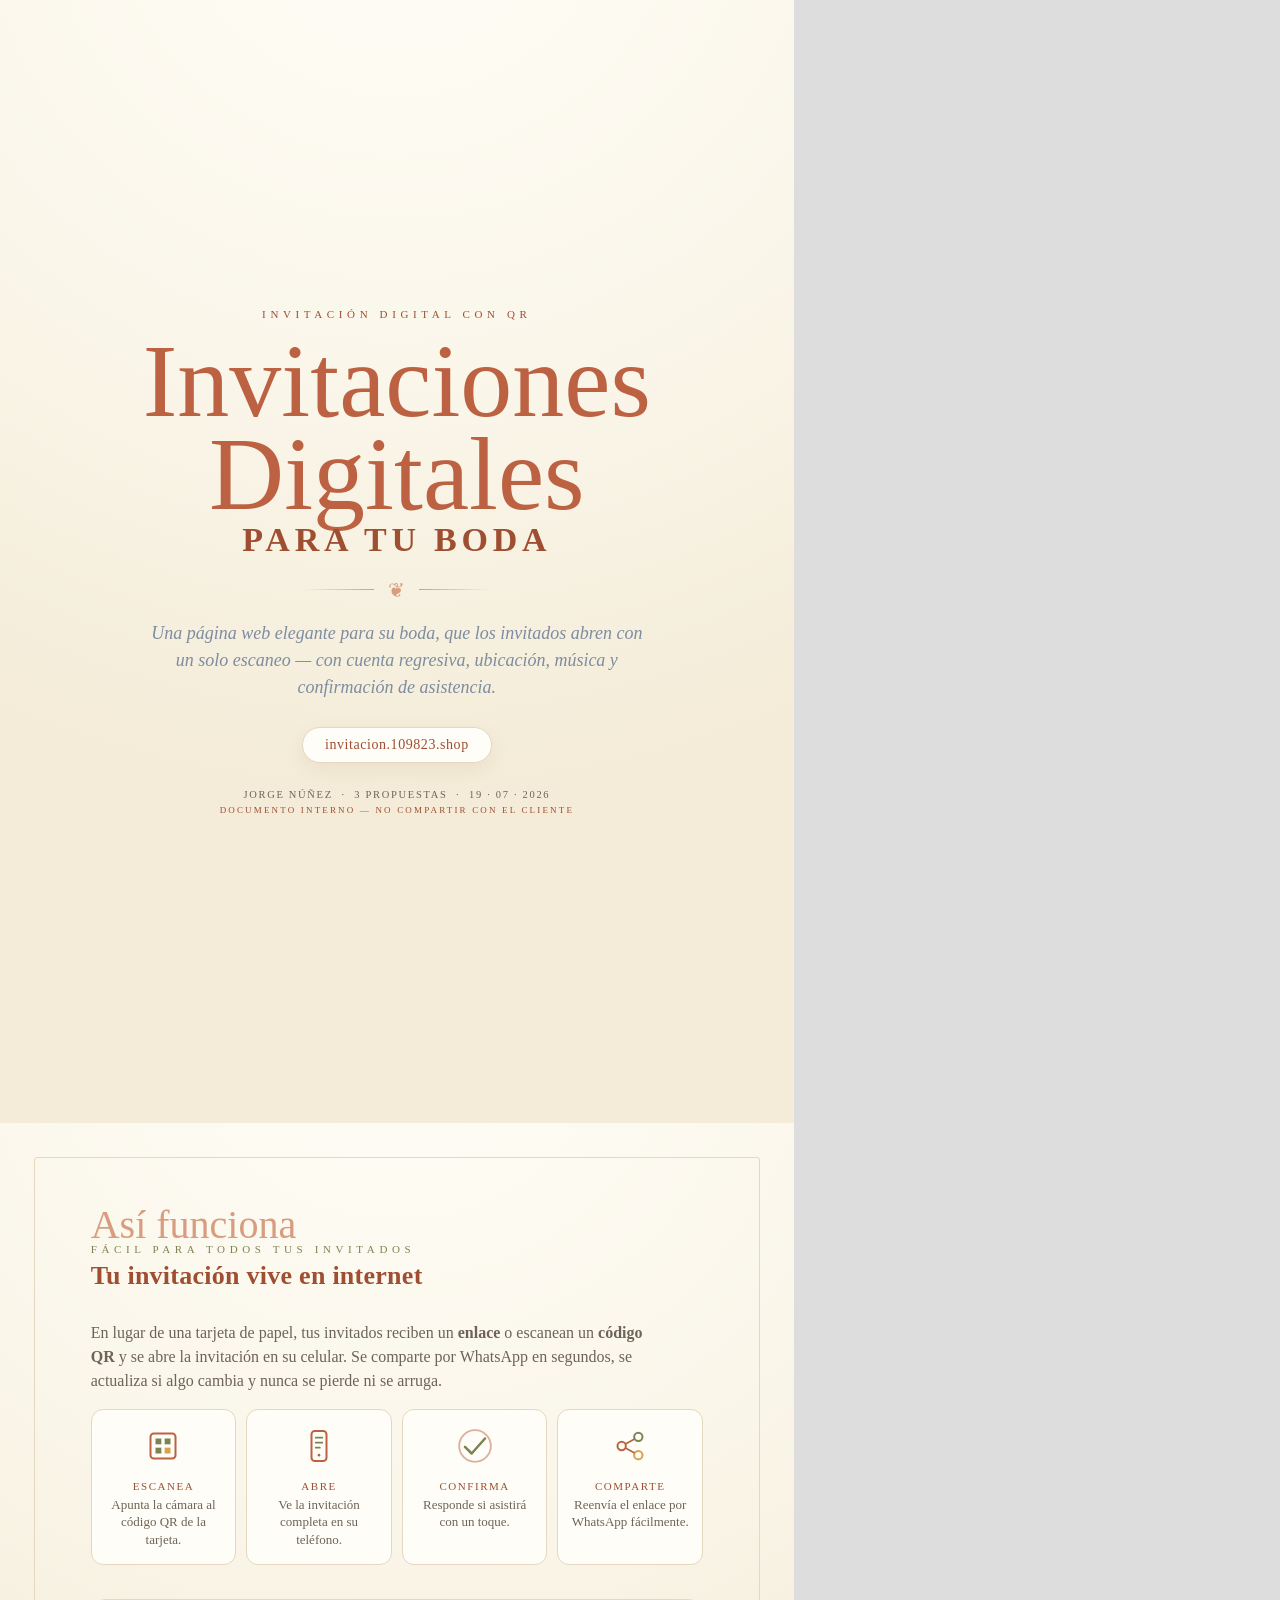
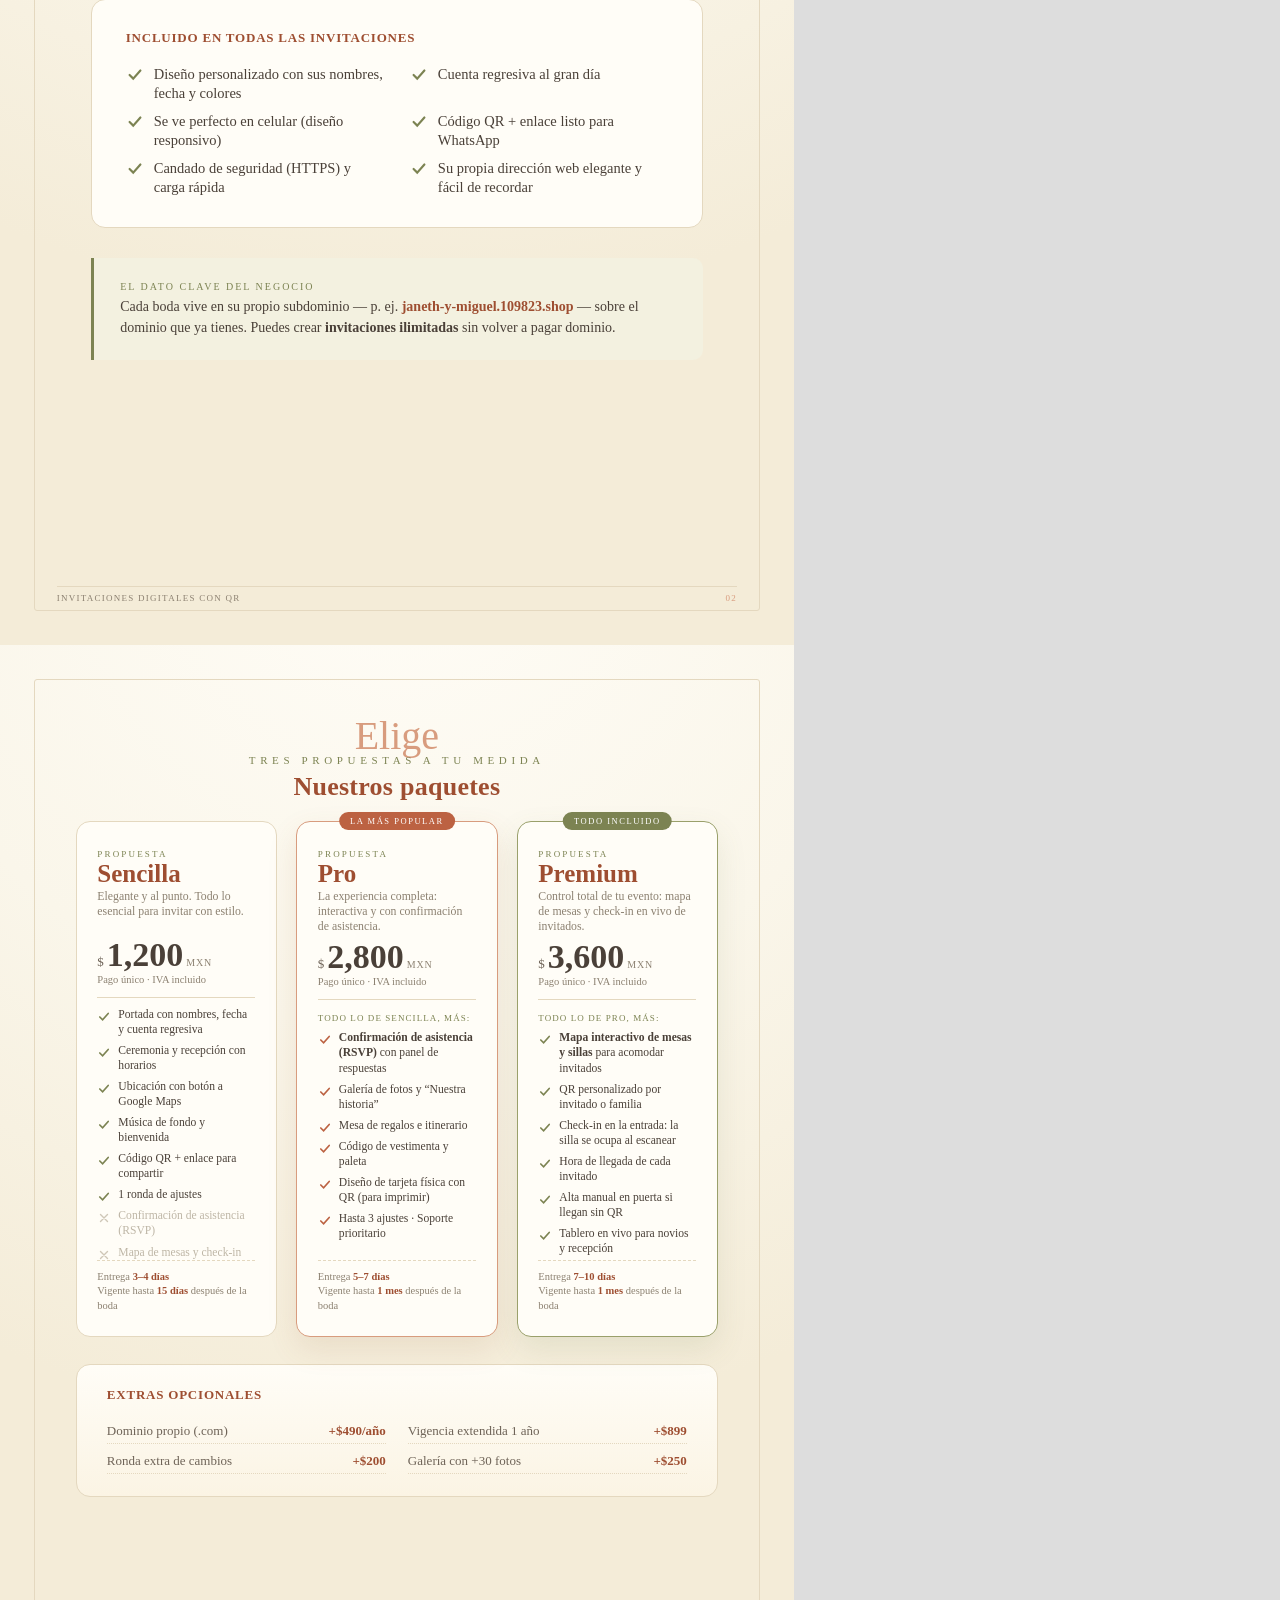
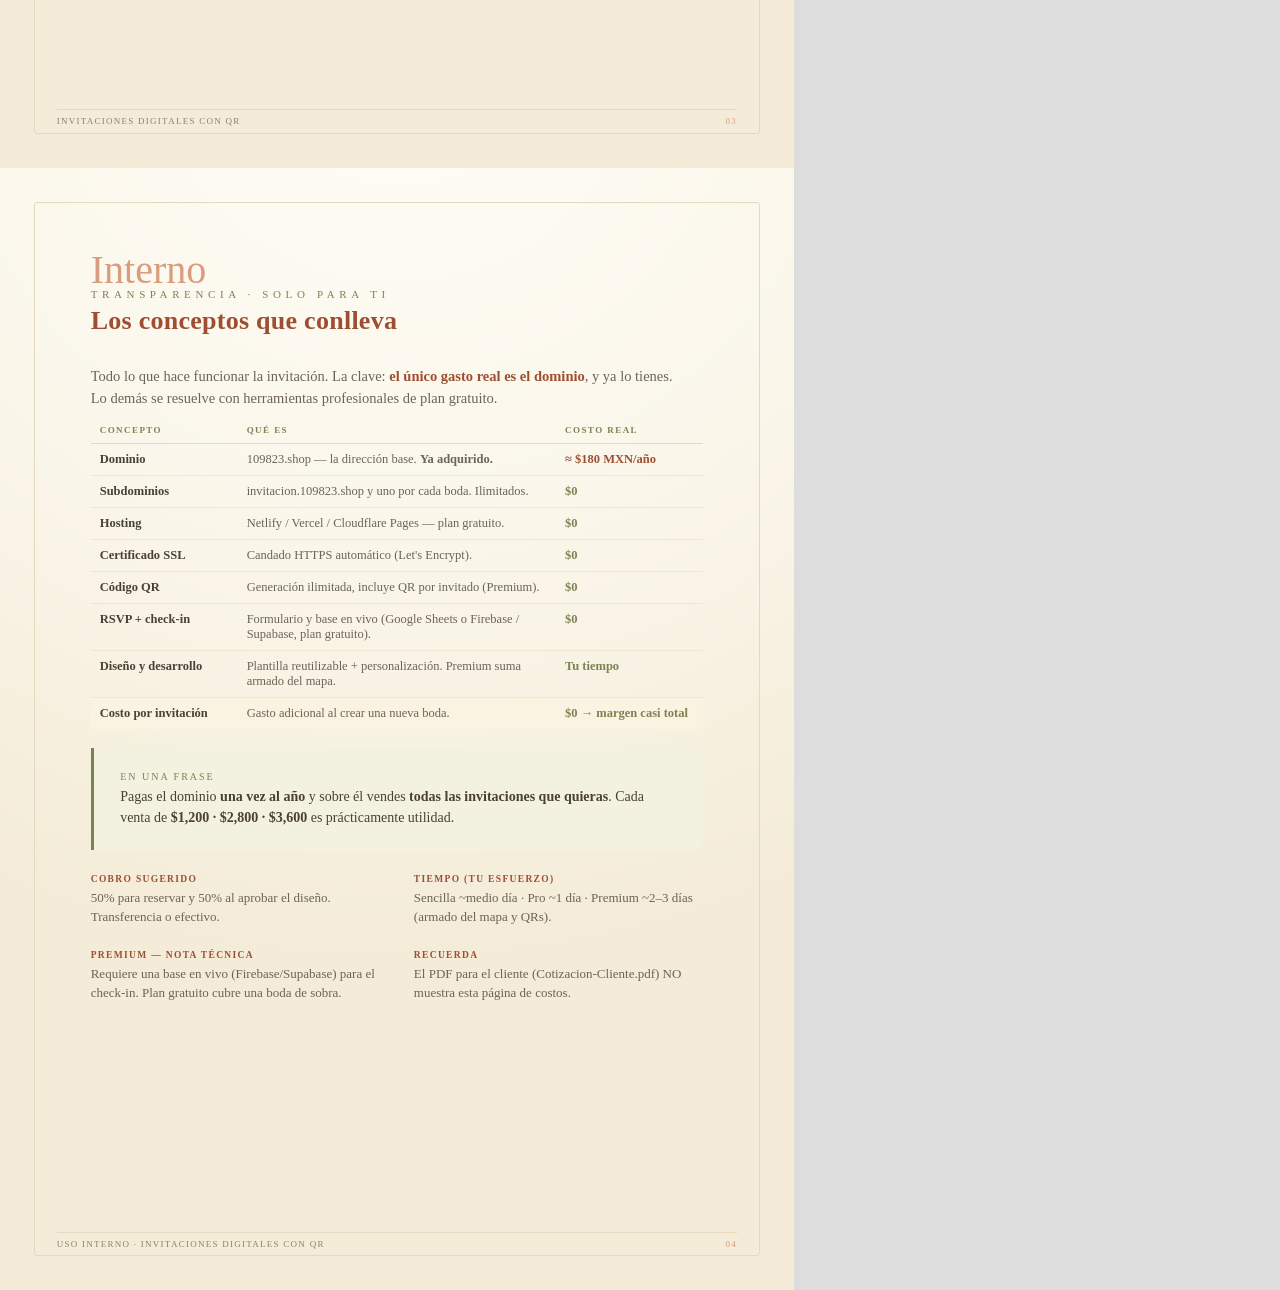
<file: fuente/cotizacion.html>
<!DOCTYPE html>
<html lang="es">
<head>
<meta charset="utf-8">
<style id="faces">/*FACES*/</style>
<style id="assets">/*ASSETS*/</style>
<style>
:root{
  --cream:#FAF6EA; --cream2:#F4ECD8; --paper:#FFFDF7;
  --terra:#BC6242; --terra-d:#9E4E31; --terra-soft:#D89C7E;
  --olive:#7C8352; --olive-l:#9AA06B; --sage:#B7BE97;
  --slate:#7E8CA0; --slate-l:#A9B3C2;
  --ink:#4A4038; --ink-soft:#6E6357; --muted:#8C8171;
  --gold:#D6A34B; --line:#E4D8BF;
}
*{box-sizing:border-box; margin:0; padding:0;}
@page{size:A4; margin:0;}
html,body{background:#ddd;}
body{font-family:'Corm',serif; color:var(--ink); -webkit-print-color-adjust:exact; print-color-adjust:exact;}
.page{position:relative; width:210mm; height:297mm; overflow:hidden;
  background:radial-gradient(120% 80% at 50% -10%, #FFFDF7 0%, var(--cream) 55%, var(--cream2) 100%);
  page-break-after:always;}
.page:last-child{page-break-after:auto;}
.frame{position:absolute; inset:9mm; border:1px solid var(--line); border-radius:3px;}
.pad{position:absolute; inset:9mm; padding:15mm 15mm;}
.pad.wide{padding:13mm 11mm;}

.script{font-family:'Vibes',cursive; color:var(--terra); line-height:.9;}
.eyebrow{font-family:'Eczar',serif; text-transform:uppercase; letter-spacing:.42em; font-size:11px; color:var(--olive); font-weight:400;}
.eyebrow.t{color:var(--terra-d);}
h1.disp{font-family:'Corm',serif; font-weight:600; color:var(--terra-d); line-height:1.02;}
h2{font-family:'Corm',serif; font-weight:600; color:var(--terra-d); font-size:26px; letter-spacing:.01em;}
h3{font-family:'Eczar',serif; font-weight:600; color:var(--ink); font-size:13px; letter-spacing:.06em; text-transform:uppercase;}
p{font-size:16px; line-height:1.5; color:var(--ink-soft);}
.small{font-size:12.5px; color:var(--muted); line-height:1.5;}
.divider{display:flex; align-items:center; justify-content:center; gap:14px; color:var(--terra-soft);}
.divider::before,.divider::after{content:""; height:1px; width:70px; background:linear-gradient(90deg,transparent,var(--terra-soft));}
.divider::after{background:linear-gradient(270deg,transparent,var(--terra-soft));}

.cover-inner{position:absolute; inset:0; display:flex; flex-direction:column; align-items:center; justify-content:center; text-align:center; padding:0 30mm;}
.url-chip{display:inline-block; font-family:'Eczar',serif; font-size:14px; letter-spacing:.04em; color:var(--terra-d);
  background:var(--paper); border:1px solid var(--line); border-radius:40px; padding:9px 22px; box-shadow:0 6px 18px rgba(160,110,70,.10);}
.cover-foot{position:absolute; left:0; right:0; bottom:20mm; display:flex; justify-content:space-between; padding:0 26mm; align-items:flex-end;}
.cover-foot .lbl{font-family:'Eczar',serif; font-size:9.5px; letter-spacing:.28em; text-transform:uppercase; color:var(--olive);}
.cover-foot .val{font-family:'Corm',serif; font-size:16px; color:var(--ink); font-weight:500;}

.hd{display:flex; flex-direction:column; gap:6px; margin-bottom:8mm;}
.hd .num{font-family:'Vibes',cursive; font-size:40px; color:var(--terra-soft); line-height:.6;}

.steps{display:grid; grid-template-columns:repeat(4,1fr); gap:10px; margin-top:4mm;}
.step{background:var(--paper); border:1px solid var(--line); border-radius:12px; padding:16px 12px; text-align:center;}
.step .ic{width:40px;height:40px;margin:0 auto 10px;}
.step .st{font-family:'Eczar',serif; font-size:11px; letter-spacing:.14em; text-transform:uppercase; color:var(--terra-d); margin-bottom:4px;}
.step .sd{font-size:13px; color:var(--ink-soft); line-height:1.35;}

.always{margin-top:9mm; background:var(--paper); border:1px solid var(--line); border-radius:14px; padding:8mm 9mm;}
.chips{display:grid; grid-template-columns:1fr 1fr; gap:9px 26px; margin-top:5mm;}
.chip{display:flex; gap:10px; align-items:flex-start; font-size:14.5px; color:var(--ink); line-height:1.3;}
.tick{flex:0 0 auto; width:18px; height:18px; margin-top:1px;}

/* 3-up cards */
.cards{display:grid; grid-template-columns:repeat(3,1fr); gap:5mm; margin-top:2mm;}
.card{position:relative; background:var(--paper); border:1px solid var(--line); border-radius:14px; padding:7mm 5.5mm 6mm; display:flex; flex-direction:column;}
.card.pro{border-color:var(--terra-soft); box-shadow:0 12px 30px rgba(160,100,60,.12);}
.card.premium{border-color:var(--olive-l); box-shadow:0 12px 30px rgba(110,120,70,.12);}
.badge{position:absolute; top:-10px; left:50%; transform:translateX(-50%); font-family:'Eczar',serif; font-size:8.5px;
  letter-spacing:.18em; text-transform:uppercase; color:#fff; background:var(--terra); padding:4px 11px; border-radius:20px; white-space:nowrap;}
.badge.olive{background:var(--olive);}
.card .kite{font-family:'Eczar',serif; font-size:9px; letter-spacing:.24em; text-transform:uppercase; color:var(--olive);}
.card .name{font-family:'Corm',serif; font-weight:600; font-size:25px; color:var(--terra-d); margin:1px 0;}
.card .tag{font-size:11.8px; color:var(--muted); min-height:44px; line-height:1.3;}
.price{display:flex; align-items:baseline; gap:3px; margin:5px 0 2px;}
.price .cur{font-family:'Eczar',serif; font-size:13px; color:var(--ink-soft);}
.price .amt{font-family:'Corm',serif; font-weight:600; font-size:34px; color:var(--ink); line-height:1;}
.price .mx{font-family:'Eczar',serif; font-size:10px; color:var(--muted); letter-spacing:.08em;}
.price-note{font-size:10.5px; color:var(--muted); margin-bottom:7px;}
.hr{height:1px; background:var(--line); margin:5px 0 9px;}
.feat{list-style:none; display:flex; flex-direction:column; gap:6px;}
.feat li{position:relative; padding-left:21px; font-size:11.6px; color:var(--ink); line-height:1.3;}
.feat li .tick{position:absolute; left:0; top:2px; width:14px;height:14px;}
.feat li.dim{color:#BEB6A6;}
.feat li.head{padding-left:0; font-family:'Eczar',serif; font-size:9px; letter-spacing:.12em; text-transform:uppercase; color:var(--olive); margin-top:4px;}
.deliver{margin-top:auto; padding-top:9px; font-size:10.5px; color:var(--muted); border-top:1px dashed var(--line); line-height:1.4;}
.deliver b{color:var(--terra-d); font-weight:600;}

.extras{margin-top:7mm; background:linear-gradient(180deg,var(--paper),#FBF4E4); border:1px solid var(--line); border-radius:14px; padding:6mm 8mm;}
.extras-grid{display:grid; grid-template-columns:repeat(3,1fr); gap:5px 22px; margin-top:4mm;}
.ex{display:flex; justify-content:space-between; gap:8px; font-size:13px; padding:4px 0; border-bottom:1px dotted var(--line);}
.ex span{color:var(--ink-soft);} .ex b{color:var(--terra-d); font-weight:600; white-space:nowrap;}

.callout{margin-top:7mm; background:#F3F1E0; border-left:3px solid var(--olive); border-radius:0 10px 10px 0; padding:6mm 7mm;}
.callout .k{font-family:'Eczar',serif; font-size:10px; letter-spacing:.2em; text-transform:uppercase; color:var(--olive); margin-bottom:4px;}
.callout p{font-size:14px; color:var(--ink);}

.proc{display:grid; grid-template-columns:repeat(4,1fr); gap:10px; margin-top:5mm;}
.pc{text-align:center; background:var(--paper); border:1px solid var(--line); border-radius:12px; padding:14px 10px;}
.pc .pn{font-family:'Vibes',cursive; font-size:30px; color:var(--terra-soft); line-height:.7;}
.pc .pt{font-family:'Eczar',serif; font-size:10px; letter-spacing:.1em; text-transform:uppercase; color:var(--terra-d); margin:8px 0 3px;}
.pc .pdsc{font-size:12px; color:var(--ink-soft); line-height:1.35;}

.terms{display:grid; grid-template-columns:1fr 1fr; gap:6mm 9mm; margin-top:8mm;}
.term{font-size:13px; color:var(--ink-soft); line-height:1.45;}
.term b{font-family:'Eczar',serif; font-size:9.5px; letter-spacing:.14em; text-transform:uppercase; color:var(--terra-d); display:block; margin-bottom:2px;}

.foot{position:absolute; left:15mm; right:15mm; bottom:11mm; display:flex; justify-content:space-between; align-items:center;
  border-top:1px solid var(--line); padding-top:6px; font-family:'Eczar',serif; font-size:9px; letter-spacing:.14em; text-transform:uppercase; color:var(--muted);}
.pagenum{color:var(--terra-soft);}

/* ---- watercolor art del ejemplo (Janeth & Miguel) ---- */
.coverframe{position:absolute; inset:6mm; background:var(--art-border) no-repeat center; background-size:100% 100%; pointer-events:none;}
.cnr{position:absolute; pointer-events:none; background-repeat:no-repeat; background-size:contain; z-index:0;}
.cnr.tl{top:5mm; left:5mm; width:52mm; height:52mm; background-image:var(--art-tl); background-position:top left;}
.cnr.tr{top:5mm; right:5mm; width:52mm; height:52mm; background-image:var(--art-tr); background-position:top right;}
.cnr.bl{bottom:5mm; left:5mm; width:56mm; height:48mm; background-image:var(--art-bl); background-position:bottom left;}
.cnr.br{bottom:5mm; right:5mm; width:56mm; height:48mm; background-image:var(--art-br); background-position:bottom right;}
.cnr.sm{width:42mm; height:42mm;}
.pad, .cover-inner, .cover-foot{z-index:1;}
.cover-meta{font-family:'Eczar',serif; font-size:10.5px; letter-spacing:.16em; text-transform:uppercase; color:var(--ink-soft);}
.cover-meta2{font-family:'Eczar',serif; font-size:9px; letter-spacing:.24em; text-transform:uppercase; color:var(--olive); margin-top:5px;}
.tbl{width:100%; border-collapse:collapse; margin-top:4mm; font-size:12.5px;}
.tbl th{font-family:'Eczar',serif; font-size:9px; letter-spacing:.16em; text-transform:uppercase; color:var(--olive); text-align:left; padding:0 9px 8px; border-bottom:1.5px solid var(--line);}
.tbl td{padding:8px 9px; border-bottom:1px solid #EFE7D3; vertical-align:top; color:var(--ink-soft);}
.tbl td.c{color:var(--ink); font-family:'Corm',serif; font-weight:600;}
.tbl .free{color:var(--olive); font-weight:600;}
.tbl .cost{color:var(--terra-d); font-weight:600;}
.tbl tr:last-child td{border-bottom:none;}
.tbl tr.total td{border-top:1.5px solid var(--terra-soft); background:#FBF3E2;}
</style>
</head>
<body>

<!-- ============ PAGE 1 : COVER ============ -->
<div class="page">
  <div class="coverframe"></div>

  <div class="cover-inner">
    <div class="eyebrow t">Invitación Digital con QR</div>
    <div style="height:14px"></div>
    <div class="script" style="font-size:104px">Invitaciones Digitales</div>
    <h1 class="disp" style="font-size:34px; letter-spacing:.14em; margin-top:2px">PARA TU BODA</h1>
    <div style="height:20px"></div>
    <div class="divider"><span style="font-size:20px">❦</span></div>
    <div style="height:18px"></div>
    <p style="max-width:135mm; font-size:18px; color:var(--slate); font-style:italic">
      Una página web elegante para su boda, que los invitados abren con un solo escaneo —
      con cuenta regresiva, ubicación, música y confirmación de asistencia.</p>
    <div style="height:26px"></div>
    <div class="url-chip">invitacion.109823.shop</div>
    <div style="height:26px"></div>
    <div class="cover-meta">Jorge Núñez &nbsp;·&nbsp; 3 propuestas &nbsp;·&nbsp; 19 · 07 · 2026</div>
    <div class="cover-meta2" style="color:var(--terra-d)">Documento interno — no compartir con el cliente</div>
  </div>
</div>

<!-- ============ PAGE 2 : CÓMO FUNCIONA ============ -->
<div class="page">
  <div class="frame"></div>
  <div class="cnr tr"></div>
  <div class="cnr bl"></div>
  <div class="pad">
    <div class="hd">
      <span class="num">Así funciona</span>
      <div class="eyebrow">Fácil para todos tus invitados</div>
      <h2>Tu invitación vive en internet</h2>
    </div>
    <p style="max-width:150mm">
      En lugar de una tarjeta de papel, tus invitados reciben un <b>enlace</b> o escanean un
      <b>código QR</b> y se abre la invitación en su celular. Se comparte por WhatsApp en segundos,
      se actualiza si algo cambia y nunca se pierde ni se arruga.</p>

    <div class="steps">
      <div class="step">
        <svg class="ic" viewBox="0 0 48 48" fill="none"><rect x="9" y="9" width="30" height="30" rx="4" stroke="#BC6242" stroke-width="2.4"/><rect x="15" y="15" width="7" height="7" fill="#7C8352"/><rect x="26" y="15" width="7" height="7" fill="#7C8352"/><rect x="15" y="26" width="7" height="7" fill="#7C8352"/><rect x="26" y="26" width="7" height="7" fill="#D6A34B"/></svg>
        <div class="st">Escanea</div><div class="sd">Apunta la cámara al código QR de la tarjeta.</div>
      </div>
      <div class="step">
        <svg class="ic" viewBox="0 0 48 48" fill="none"><rect x="15" y="6" width="18" height="36" rx="4" stroke="#BC6242" stroke-width="2.4"/><path d="M20 14h8M20 20h8M20 26h5" stroke="#7C8352" stroke-width="2" stroke-linecap="round"/><circle cx="24" cy="35" r="1.6" fill="#BC6242"/></svg>
        <div class="st">Abre</div><div class="sd">Ve la invitación completa en su teléfono.</div>
      </div>
      <div class="step">
        <svg class="ic" viewBox="0 0 48 48" fill="none"><path d="M12 25l8 8 16-18" stroke="#7C8352" stroke-width="3" stroke-linecap="round" stroke-linejoin="round"/><circle cx="24" cy="24" r="19" stroke="#BC6242" stroke-width="2.2" opacity=".5"/></svg>
        <div class="st">Confirma</div><div class="sd">Responde si asistirá con un toque.</div>
      </div>
      <div class="step">
        <svg class="ic" viewBox="0 0 48 48" fill="none"><circle cx="14" cy="24" r="5" stroke="#BC6242" stroke-width="2.4"/><circle cx="34" cy="13" r="5" stroke="#7C8352" stroke-width="2.4"/><circle cx="34" cy="35" r="5" stroke="#D6A34B" stroke-width="2.4"/><path d="M18.5 21.5l11-6M18.5 26.5l11 6" stroke="#B4643F" stroke-width="2"/></svg>
        <div class="st">Comparte</div><div class="sd">Reenvía el enlace por WhatsApp fácilmente.</div>
      </div>
    </div>

    <div class="always">
      <h3 style="color:var(--terra-d)">Incluido en todas las invitaciones</h3>
      <div class="chips">
        <div class="chip"><svg class="tick" viewBox="0 0 20 20"><path d="M4 10l4 4 8-9" stroke="#7C8352" stroke-width="2.4" fill="none" stroke-linecap="round"/></svg>Diseño personalizado con sus nombres, fecha y colores</div>
        <div class="chip"><svg class="tick" viewBox="0 0 20 20"><path d="M4 10l4 4 8-9" stroke="#7C8352" stroke-width="2.4" fill="none" stroke-linecap="round"/></svg>Cuenta regresiva al gran día</div>
        <div class="chip"><svg class="tick" viewBox="0 0 20 20"><path d="M4 10l4 4 8-9" stroke="#7C8352" stroke-width="2.4" fill="none" stroke-linecap="round"/></svg>Se ve perfecto en celular (diseño responsivo)</div>
        <div class="chip"><svg class="tick" viewBox="0 0 20 20"><path d="M4 10l4 4 8-9" stroke="#7C8352" stroke-width="2.4" fill="none" stroke-linecap="round"/></svg>Código QR + enlace listo para WhatsApp</div>
        <div class="chip"><svg class="tick" viewBox="0 0 20 20"><path d="M4 10l4 4 8-9" stroke="#7C8352" stroke-width="2.4" fill="none" stroke-linecap="round"/></svg>Candado de seguridad (HTTPS) y carga rápida</div>
        <div class="chip"><svg class="tick" viewBox="0 0 20 20"><path d="M4 10l4 4 8-9" stroke="#7C8352" stroke-width="2.4" fill="none" stroke-linecap="round"/></svg>Su propia dirección web elegante y fácil de recordar</div>
      </div>
    </div>

    <div class="callout" style="margin-top:8mm">
      <div class="k">El dato clave del negocio</div>
      <p>Cada boda vive en su propio subdominio — p. ej. <b style="color:var(--terra-d)">janeth-y-miguel.109823.shop</b> —
      sobre el dominio que ya tienes. Puedes crear <b>invitaciones ilimitadas</b> sin volver a pagar dominio.</p>
    </div>
  </div>
  <div class="foot"><span>Invitaciones Digitales con QR</span><span class="pagenum">02</span></div>
</div>

<!-- ============ PAGE 3 : PAQUETES ============ -->
<div class="page">
  <div class="frame"></div>
  <div class="cnr tl sm"></div>
  <div class="cnr tr sm"></div>
  <div class="pad wide" style="padding-top:12mm">
    <div class="hd" style="text-align:center; align-items:center; margin-bottom:5mm">
      <span class="num">Elige</span>
      <div class="eyebrow">Tres propuestas a tu medida</div>
      <h2>Nuestros paquetes</h2>
    </div>

    <div class="cards">
      <!-- SENCILLA -->
      <div class="card">
        <div class="kite">Propuesta</div>
        <div class="name">Sencilla</div>
        <div class="tag">Elegante y al punto. Todo lo esencial para invitar con estilo.</div>
        <div class="price"><span class="cur">$</span><span class="amt">1,200</span><span class="mx">MXN</span></div>
        <div class="price-note">Pago único · IVA incluido</div>
        <div class="hr"></div>
        <ul class="feat">
          <li><svg class="tick" viewBox="0 0 20 20"><path d="M4 10l4 4 8-9" stroke="#7C8352" stroke-width="2.4" fill="none" stroke-linecap="round"/></svg>Portada con nombres, fecha y cuenta regresiva</li>
          <li><svg class="tick" viewBox="0 0 20 20"><path d="M4 10l4 4 8-9" stroke="#7C8352" stroke-width="2.4" fill="none" stroke-linecap="round"/></svg>Ceremonia y recepción con horarios</li>
          <li><svg class="tick" viewBox="0 0 20 20"><path d="M4 10l4 4 8-9" stroke="#7C8352" stroke-width="2.4" fill="none" stroke-linecap="round"/></svg>Ubicación con botón a Google Maps</li>
          <li><svg class="tick" viewBox="0 0 20 20"><path d="M4 10l4 4 8-9" stroke="#7C8352" stroke-width="2.4" fill="none" stroke-linecap="round"/></svg>Música de fondo y bienvenida</li>
          <li><svg class="tick" viewBox="0 0 20 20"><path d="M4 10l4 4 8-9" stroke="#7C8352" stroke-width="2.4" fill="none" stroke-linecap="round"/></svg>Código QR + enlace para compartir</li>
          <li><svg class="tick" viewBox="0 0 20 20"><path d="M4 10l4 4 8-9" stroke="#7C8352" stroke-width="2.4" fill="none" stroke-linecap="round"/></svg>1 ronda de ajustes</li>
          <li class="dim"><svg class="tick" viewBox="0 0 20 20"><path d="M5 5l10 10M15 5L5 15" stroke="#CFC7B7" stroke-width="2" stroke-linecap="round"/></svg>Confirmación de asistencia (RSVP)</li>
          <li class="dim"><svg class="tick" viewBox="0 0 20 20"><path d="M5 5l10 10M15 5L5 15" stroke="#CFC7B7" stroke-width="2" stroke-linecap="round"/></svg>Mapa de mesas y check-in</li>
        </ul>
        <div class="deliver">Entrega <b>3–4 días</b><br>Vigente hasta <b>15 días</b> después de la boda</div>
      </div>

      <!-- PRO -->
      <div class="card pro">
        <div class="badge">La más popular</div>
        <div class="kite">Propuesta</div>
        <div class="name">Pro</div>
        <div class="tag">La experiencia completa: interactiva y con confirmación de asistencia.</div>
        <div class="price"><span class="cur">$</span><span class="amt">2,800</span><span class="mx">MXN</span></div>
        <div class="price-note">Pago único · IVA incluido</div>
        <div class="hr"></div>
        <ul class="feat">
          <li class="head">Todo lo de Sencilla, más:</li>
          <li><svg class="tick" viewBox="0 0 20 20"><path d="M4 10l4 4 8-9" stroke="#BC6242" stroke-width="2.4" fill="none" stroke-linecap="round"/></svg><b>Confirmación de asistencia (RSVP)</b> con panel de respuestas</li>
          <li><svg class="tick" viewBox="0 0 20 20"><path d="M4 10l4 4 8-9" stroke="#BC6242" stroke-width="2.4" fill="none" stroke-linecap="round"/></svg>Galería de fotos y “Nuestra historia”</li>
          <li><svg class="tick" viewBox="0 0 20 20"><path d="M4 10l4 4 8-9" stroke="#BC6242" stroke-width="2.4" fill="none" stroke-linecap="round"/></svg>Mesa de regalos e itinerario</li>
          <li><svg class="tick" viewBox="0 0 20 20"><path d="M4 10l4 4 8-9" stroke="#BC6242" stroke-width="2.4" fill="none" stroke-linecap="round"/></svg>Código de vestimenta y paleta</li>
          <li><svg class="tick" viewBox="0 0 20 20"><path d="M4 10l4 4 8-9" stroke="#BC6242" stroke-width="2.4" fill="none" stroke-linecap="round"/></svg>Diseño de tarjeta física con QR (para imprimir)</li>
          <li><svg class="tick" viewBox="0 0 20 20"><path d="M4 10l4 4 8-9" stroke="#BC6242" stroke-width="2.4" fill="none" stroke-linecap="round"/></svg>Hasta 3 ajustes · Soporte prioritario</li>
        </ul>
        <div class="deliver">Entrega <b>5–7 días</b><br>Vigente hasta <b>1 mes</b> después de la boda</div>
      </div>

      <!-- PREMIUM -->
      <div class="card premium">
        <div class="badge olive">Todo incluido</div>
        <div class="kite">Propuesta</div>
        <div class="name">Premium</div>
        <div class="tag">Control total de tu evento: mapa de mesas y check-in en vivo de invitados.</div>
        <div class="price"><span class="cur">$</span><span class="amt">3,600</span><span class="mx">MXN</span></div>
        <div class="price-note">Pago único · IVA incluido</div>
        <div class="hr"></div>
        <ul class="feat">
          <li class="head">Todo lo de Pro, más:</li>
          <li><svg class="tick" viewBox="0 0 20 20"><path d="M4 10l4 4 8-9" stroke="#7C8352" stroke-width="2.4" fill="none" stroke-linecap="round"/></svg><b>Mapa interactivo de mesas y sillas</b> para acomodar invitados</li>
          <li><svg class="tick" viewBox="0 0 20 20"><path d="M4 10l4 4 8-9" stroke="#7C8352" stroke-width="2.4" fill="none" stroke-linecap="round"/></svg>QR personalizado por invitado o familia</li>
          <li><svg class="tick" viewBox="0 0 20 20"><path d="M4 10l4 4 8-9" stroke="#7C8352" stroke-width="2.4" fill="none" stroke-linecap="round"/></svg>Check-in en la entrada: la silla se ocupa al escanear</li>
          <li><svg class="tick" viewBox="0 0 20 20"><path d="M4 10l4 4 8-9" stroke="#7C8352" stroke-width="2.4" fill="none" stroke-linecap="round"/></svg>Hora de llegada de cada invitado</li>
          <li><svg class="tick" viewBox="0 0 20 20"><path d="M4 10l4 4 8-9" stroke="#7C8352" stroke-width="2.4" fill="none" stroke-linecap="round"/></svg>Alta manual en puerta si llegan sin QR</li>
          <li><svg class="tick" viewBox="0 0 20 20"><path d="M4 10l4 4 8-9" stroke="#7C8352" stroke-width="2.4" fill="none" stroke-linecap="round"/></svg>Tablero en vivo para novios y recepción</li>
        </ul>
        <div class="deliver">Entrega <b>7–10 días</b><br>Vigente hasta <b>1 mes</b> después de la boda</div>
      </div>
    </div>

    <div class="extras">
      <h3 style="color:var(--terra-d)">Extras opcionales</h3>
      <div class="extras-grid" style="grid-template-columns:repeat(2,1fr)">
        <div class="ex"><span>Dominio propio (.com)</span><b>+$490/año</b></div>
        <div class="ex"><span>Vigencia extendida 1 año</span><b>+$899</b></div>
        <div class="ex"><span>Ronda extra de cambios</span><b>+$200</b></div>
        <div class="ex"><span>Galería con +30 fotos</span><b>+$250</b></div>
      </div>
    </div>
  </div>
  <div class="foot"><span>Invitaciones Digitales con QR</span><span class="pagenum">03</span></div>
</div>

<!-- ============ PAGE 4 : PROCESO + CONDICIONES ============ -->
<div class="page">
  <div class="frame"></div>
  <div class="cnr tr sm"></div>
  <div class="cnr br"></div>
  <div class="pad">
    <div class="hd">
      <span class="num">Interno</span>
      <div class="eyebrow">Transparencia · Solo para ti</div>
      <h2>Los conceptos que conlleva</h2>
    </div>
    <p style="max-width:155mm; margin-bottom:1mm; font-size:14.5px">
      Todo lo que hace funcionar la invitación. La clave:
      <b style="color:var(--terra-d)">el único gasto real es el dominio</b>, y ya lo tienes.
      Lo demás se resuelve con herramientas profesionales de plan gratuito.</p>

    <table class="tbl">
      <thead><tr><th style="width:24%">Concepto</th><th style="width:52%">Qué es</th><th style="width:24%">Costo real</th></tr></thead>
      <tbody>
        <tr><td class="c">Dominio</td><td>109823.shop — la dirección base. <b>Ya adquirido.</b></td><td class="cost">≈ $180 MXN/año</td></tr>
        <tr><td class="c">Subdominios</td><td>invitacion.109823.shop y uno por cada boda. Ilimitados.</td><td class="free">$0</td></tr>
        <tr><td class="c">Hosting</td><td>Netlify / Vercel / Cloudflare Pages — plan gratuito.</td><td class="free">$0</td></tr>
        <tr><td class="c">Certificado SSL</td><td>Candado HTTPS automático (Let's Encrypt).</td><td class="free">$0</td></tr>
        <tr><td class="c">Código QR</td><td>Generación ilimitada, incluye QR por invitado (Premium).</td><td class="free">$0</td></tr>
        <tr><td class="c">RSVP + check-in</td><td>Formulario y base en vivo (Google Sheets o Firebase / Supabase, plan gratuito).</td><td class="free">$0</td></tr>
        <tr><td class="c">Diseño y desarrollo</td><td>Plantilla reutilizable + personalización. Premium suma armado del mapa.</td><td class="free">Tu tiempo</td></tr>
        <tr class="total"><td class="c">Costo por invitación</td><td>Gasto adicional al crear una nueva boda.</td><td class="free">$0 → margen casi total</td></tr>
      </tbody>
    </table>

    <div class="callout" style="margin-top:5mm">
      <div class="k">En una frase</div>
      <p>Pagas el dominio <b>una vez al año</b> y sobre él vendes <b>todas las invitaciones que quieras</b>.
      Cada venta de <b>$1,200 · $2,800 · $3,600</b> es prácticamente utilidad.</p>
    </div>

    <div class="terms" style="margin-top:6mm">
      <div class="term"><b>Cobro sugerido</b>50% para reservar y 50% al aprobar el diseño. Transferencia o efectivo.</div>
      <div class="term"><b>Tiempo (tu esfuerzo)</b>Sencilla ~medio día · Pro ~1 día · Premium ~2–3 días (armado del mapa y QRs).</div>
      <div class="term"><b>Premium — nota técnica</b>Requiere una base en vivo (Firebase/Supabase) para el check-in. Plan gratuito cubre una boda de sobra.</div>
      <div class="term"><b>Recuerda</b>El PDF para el cliente (Cotizacion-Cliente.pdf) NO muestra esta página de costos.</div>
    </div>
  </div>
  <div class="foot"><span>Uso interno · Invitaciones Digitales con QR</span><span class="pagenum">04</span></div>
</div>

</body>
</html>
</file>
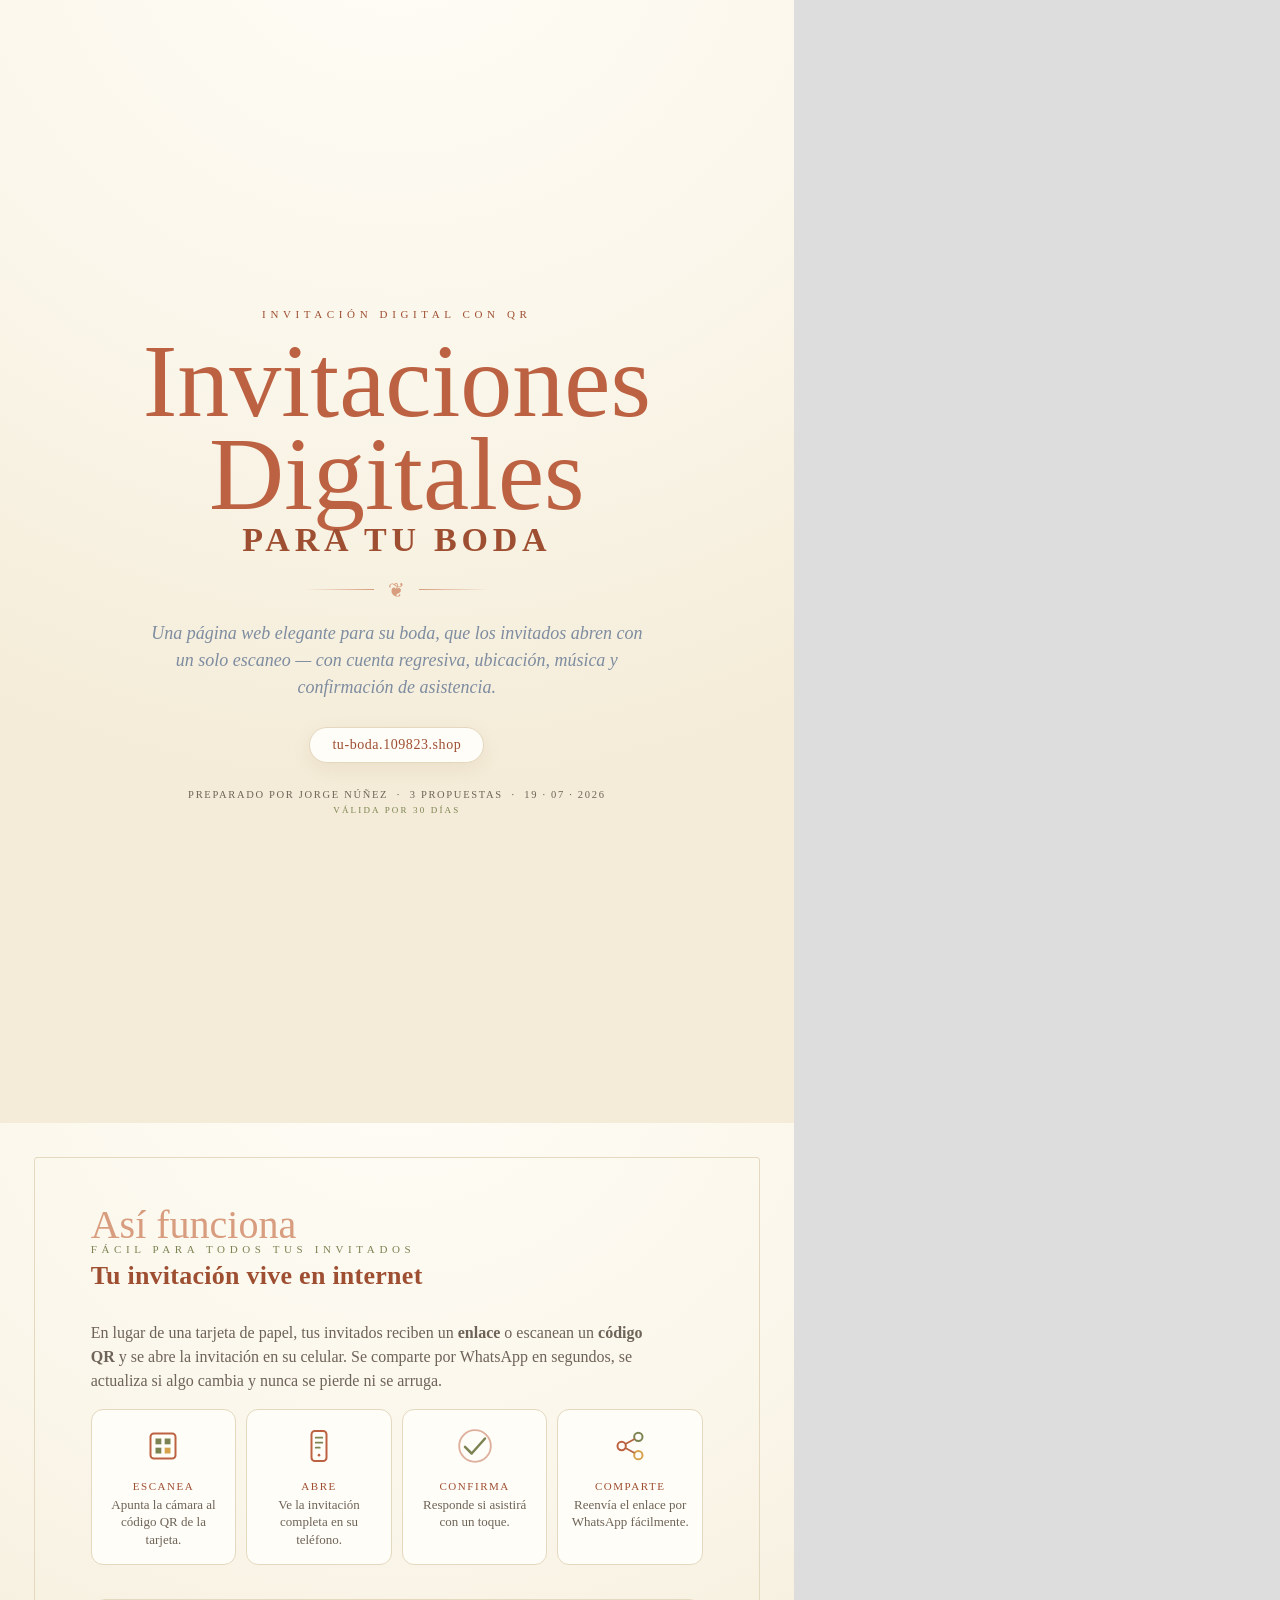
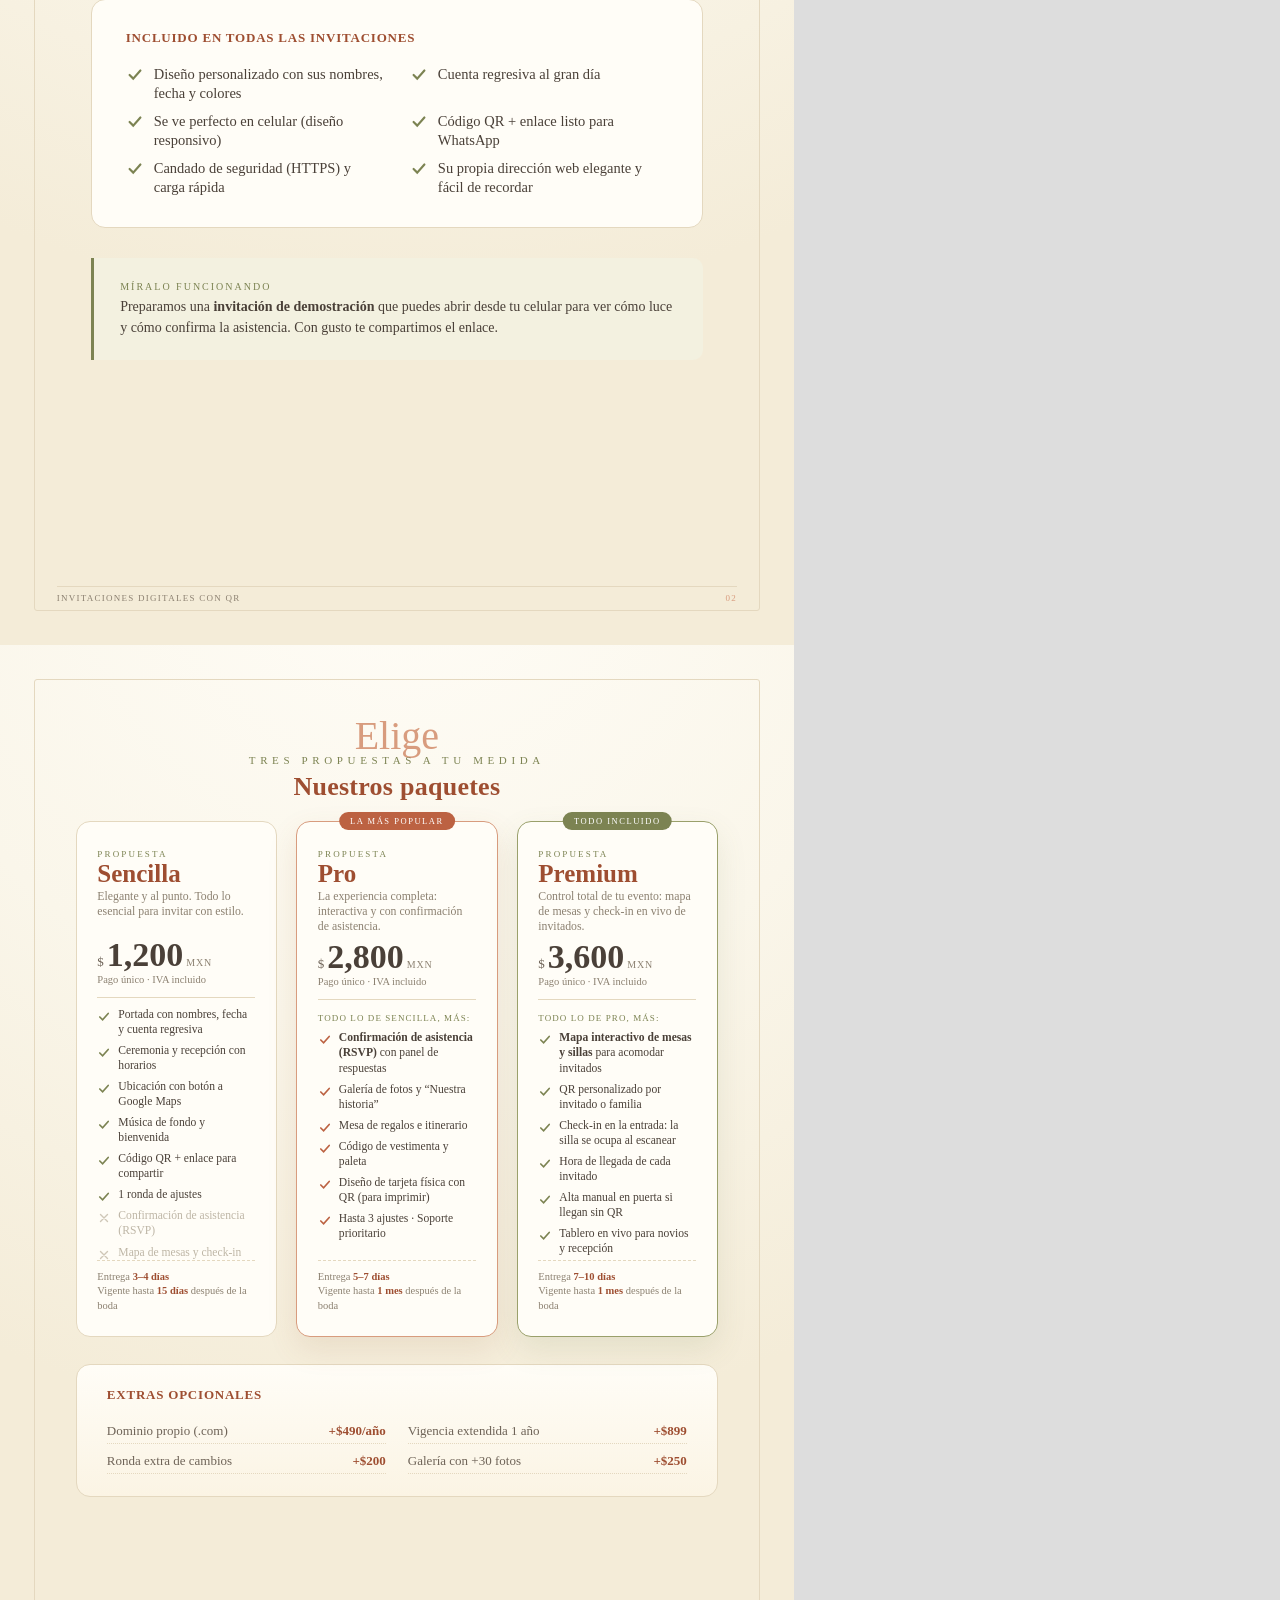
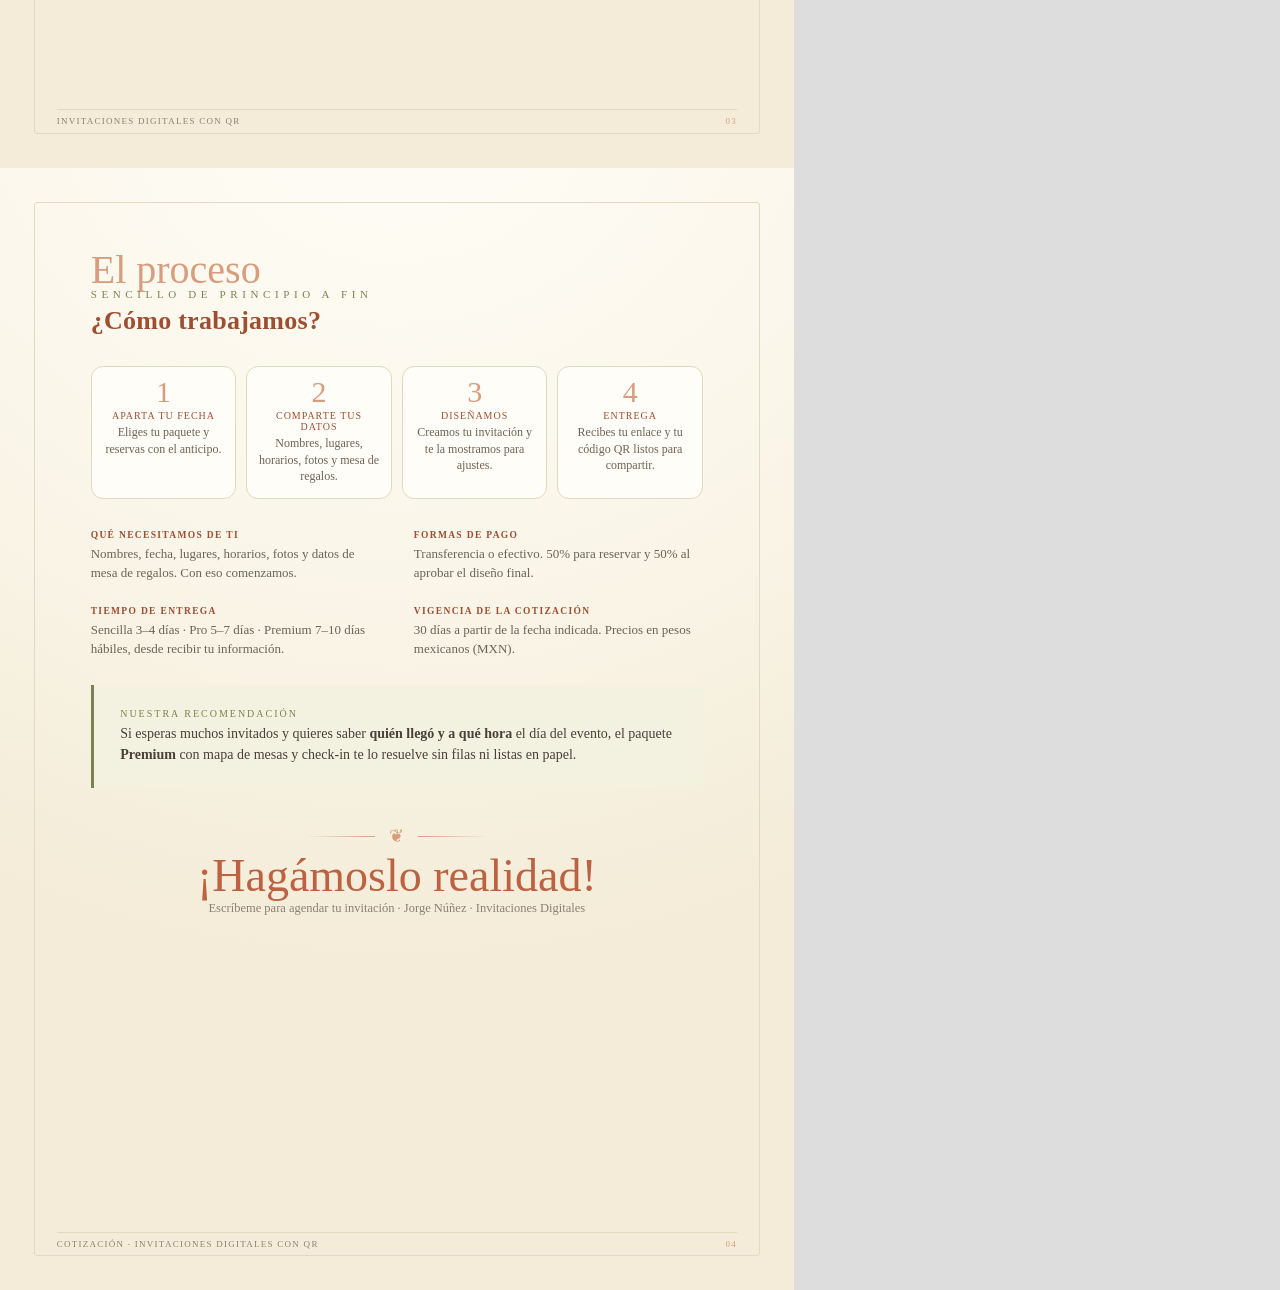
<file: fuente/cotizacion_cliente.html>
<!DOCTYPE html>
<html lang="es">
<head>
<meta charset="utf-8">
<style id="faces">/*FACES*/</style>
<style id="assets">/*ASSETS*/</style>
<style>
:root{
  --cream:#FAF6EA; --cream2:#F4ECD8; --paper:#FFFDF7;
  --terra:#BC6242; --terra-d:#9E4E31; --terra-soft:#D89C7E;
  --olive:#7C8352; --olive-l:#9AA06B; --sage:#B7BE97;
  --slate:#7E8CA0; --slate-l:#A9B3C2;
  --ink:#4A4038; --ink-soft:#6E6357; --muted:#8C8171;
  --gold:#D6A34B; --line:#E4D8BF;
}
*{box-sizing:border-box; margin:0; padding:0;}
@page{size:A4; margin:0;}
html,body{background:#ddd;}
body{font-family:'Corm',serif; color:var(--ink); -webkit-print-color-adjust:exact; print-color-adjust:exact;}
.page{position:relative; width:210mm; height:297mm; overflow:hidden;
  background:radial-gradient(120% 80% at 50% -10%, #FFFDF7 0%, var(--cream) 55%, var(--cream2) 100%);
  page-break-after:always;}
.page:last-child{page-break-after:auto;}
.frame{position:absolute; inset:9mm; border:1px solid var(--line); border-radius:3px;}
.pad{position:absolute; inset:9mm; padding:15mm 15mm;}
.pad.wide{padding:13mm 11mm;}

.script{font-family:'Vibes',cursive; color:var(--terra); line-height:.9;}
.eyebrow{font-family:'Eczar',serif; text-transform:uppercase; letter-spacing:.42em; font-size:11px; color:var(--olive); font-weight:400;}
.eyebrow.t{color:var(--terra-d);}
h1.disp{font-family:'Corm',serif; font-weight:600; color:var(--terra-d); line-height:1.02;}
h2{font-family:'Corm',serif; font-weight:600; color:var(--terra-d); font-size:26px; letter-spacing:.01em;}
h3{font-family:'Eczar',serif; font-weight:600; color:var(--ink); font-size:13px; letter-spacing:.06em; text-transform:uppercase;}
p{font-size:16px; line-height:1.5; color:var(--ink-soft);}
.small{font-size:12.5px; color:var(--muted); line-height:1.5;}
.divider{display:flex; align-items:center; justify-content:center; gap:14px; color:var(--terra-soft);}
.divider::before,.divider::after{content:""; height:1px; width:70px; background:linear-gradient(90deg,transparent,var(--terra-soft));}
.divider::after{background:linear-gradient(270deg,transparent,var(--terra-soft));}

.cover-inner{position:absolute; inset:0; display:flex; flex-direction:column; align-items:center; justify-content:center; text-align:center; padding:0 30mm;}
.url-chip{display:inline-block; font-family:'Eczar',serif; font-size:14px; letter-spacing:.04em; color:var(--terra-d);
  background:var(--paper); border:1px solid var(--line); border-radius:40px; padding:9px 22px; box-shadow:0 6px 18px rgba(160,110,70,.10);}
.cover-foot{position:absolute; left:0; right:0; bottom:20mm; display:flex; justify-content:space-between; padding:0 26mm; align-items:flex-end;}
.cover-foot .lbl{font-family:'Eczar',serif; font-size:9.5px; letter-spacing:.28em; text-transform:uppercase; color:var(--olive);}
.cover-foot .val{font-family:'Corm',serif; font-size:16px; color:var(--ink); font-weight:500;}

.hd{display:flex; flex-direction:column; gap:6px; margin-bottom:8mm;}
.hd .num{font-family:'Vibes',cursive; font-size:40px; color:var(--terra-soft); line-height:.6;}

.steps{display:grid; grid-template-columns:repeat(4,1fr); gap:10px; margin-top:4mm;}
.step{background:var(--paper); border:1px solid var(--line); border-radius:12px; padding:16px 12px; text-align:center;}
.step .ic{width:40px;height:40px;margin:0 auto 10px;}
.step .st{font-family:'Eczar',serif; font-size:11px; letter-spacing:.14em; text-transform:uppercase; color:var(--terra-d); margin-bottom:4px;}
.step .sd{font-size:13px; color:var(--ink-soft); line-height:1.35;}

.always{margin-top:9mm; background:var(--paper); border:1px solid var(--line); border-radius:14px; padding:8mm 9mm;}
.chips{display:grid; grid-template-columns:1fr 1fr; gap:9px 26px; margin-top:5mm;}
.chip{display:flex; gap:10px; align-items:flex-start; font-size:14.5px; color:var(--ink); line-height:1.3;}
.tick{flex:0 0 auto; width:18px; height:18px; margin-top:1px;}

/* 3-up cards */
.cards{display:grid; grid-template-columns:repeat(3,1fr); gap:5mm; margin-top:2mm;}
.card{position:relative; background:var(--paper); border:1px solid var(--line); border-radius:14px; padding:7mm 5.5mm 6mm; display:flex; flex-direction:column;}
.card.pro{border-color:var(--terra-soft); box-shadow:0 12px 30px rgba(160,100,60,.12);}
.card.premium{border-color:var(--olive-l); box-shadow:0 12px 30px rgba(110,120,70,.12);}
.badge{position:absolute; top:-10px; left:50%; transform:translateX(-50%); font-family:'Eczar',serif; font-size:8.5px;
  letter-spacing:.18em; text-transform:uppercase; color:#fff; background:var(--terra); padding:4px 11px; border-radius:20px; white-space:nowrap;}
.badge.olive{background:var(--olive);}
.card .kite{font-family:'Eczar',serif; font-size:9px; letter-spacing:.24em; text-transform:uppercase; color:var(--olive);}
.card .name{font-family:'Corm',serif; font-weight:600; font-size:25px; color:var(--terra-d); margin:1px 0;}
.card .tag{font-size:11.8px; color:var(--muted); min-height:44px; line-height:1.3;}
.price{display:flex; align-items:baseline; gap:3px; margin:5px 0 2px;}
.price .cur{font-family:'Eczar',serif; font-size:13px; color:var(--ink-soft);}
.price .amt{font-family:'Corm',serif; font-weight:600; font-size:34px; color:var(--ink); line-height:1;}
.price .mx{font-family:'Eczar',serif; font-size:10px; color:var(--muted); letter-spacing:.08em;}
.price-note{font-size:10.5px; color:var(--muted); margin-bottom:7px;}
.hr{height:1px; background:var(--line); margin:5px 0 9px;}
.feat{list-style:none; display:flex; flex-direction:column; gap:6px;}
.feat li{position:relative; padding-left:21px; font-size:11.6px; color:var(--ink); line-height:1.3;}
.feat li .tick{position:absolute; left:0; top:2px; width:14px;height:14px;}
.feat li.dim{color:#BEB6A6;}
.feat li.head{padding-left:0; font-family:'Eczar',serif; font-size:9px; letter-spacing:.12em; text-transform:uppercase; color:var(--olive); margin-top:4px;}
.deliver{margin-top:auto; padding-top:9px; font-size:10.5px; color:var(--muted); border-top:1px dashed var(--line); line-height:1.4;}
.deliver b{color:var(--terra-d); font-weight:600;}

.extras{margin-top:7mm; background:linear-gradient(180deg,var(--paper),#FBF4E4); border:1px solid var(--line); border-radius:14px; padding:6mm 8mm;}
.extras-grid{display:grid; grid-template-columns:repeat(3,1fr); gap:5px 22px; margin-top:4mm;}
.ex{display:flex; justify-content:space-between; gap:8px; font-size:13px; padding:4px 0; border-bottom:1px dotted var(--line);}
.ex span{color:var(--ink-soft);} .ex b{color:var(--terra-d); font-weight:600; white-space:nowrap;}

.callout{margin-top:7mm; background:#F3F1E0; border-left:3px solid var(--olive); border-radius:0 10px 10px 0; padding:6mm 7mm;}
.callout .k{font-family:'Eczar',serif; font-size:10px; letter-spacing:.2em; text-transform:uppercase; color:var(--olive); margin-bottom:4px;}
.callout p{font-size:14px; color:var(--ink);}

.proc{display:grid; grid-template-columns:repeat(4,1fr); gap:10px; margin-top:5mm;}
.pc{text-align:center; background:var(--paper); border:1px solid var(--line); border-radius:12px; padding:14px 10px;}
.pc .pn{font-family:'Vibes',cursive; font-size:30px; color:var(--terra-soft); line-height:.7;}
.pc .pt{font-family:'Eczar',serif; font-size:10px; letter-spacing:.1em; text-transform:uppercase; color:var(--terra-d); margin:8px 0 3px;}
.pc .pdsc{font-size:12px; color:var(--ink-soft); line-height:1.35;}

.terms{display:grid; grid-template-columns:1fr 1fr; gap:6mm 9mm; margin-top:8mm;}
.term{font-size:13px; color:var(--ink-soft); line-height:1.45;}
.term b{font-family:'Eczar',serif; font-size:9.5px; letter-spacing:.14em; text-transform:uppercase; color:var(--terra-d); display:block; margin-bottom:2px;}

.foot{position:absolute; left:15mm; right:15mm; bottom:11mm; display:flex; justify-content:space-between; align-items:center;
  border-top:1px solid var(--line); padding-top:6px; font-family:'Eczar',serif; font-size:9px; letter-spacing:.14em; text-transform:uppercase; color:var(--muted);}
.pagenum{color:var(--terra-soft);}

/* ---- watercolor art del ejemplo (Janeth & Miguel) ---- */
.coverframe{position:absolute; inset:6mm; background:var(--art-border) no-repeat center; background-size:100% 100%; pointer-events:none;}
.cnr{position:absolute; pointer-events:none; background-repeat:no-repeat; background-size:contain; z-index:0;}
.cnr.tl{top:5mm; left:5mm; width:52mm; height:52mm; background-image:var(--art-tl); background-position:top left;}
.cnr.tr{top:5mm; right:5mm; width:52mm; height:52mm; background-image:var(--art-tr); background-position:top right;}
.cnr.bl{bottom:5mm; left:5mm; width:56mm; height:48mm; background-image:var(--art-bl); background-position:bottom left;}
.cnr.br{bottom:5mm; right:5mm; width:56mm; height:48mm; background-image:var(--art-br); background-position:bottom right;}
.cnr.sm{width:42mm; height:42mm;}
.pad, .cover-inner, .cover-foot{z-index:1;}
.cover-meta{font-family:'Eczar',serif; font-size:10.5px; letter-spacing:.16em; text-transform:uppercase; color:var(--ink-soft);}
.cover-meta2{font-family:'Eczar',serif; font-size:9px; letter-spacing:.24em; text-transform:uppercase; color:var(--olive); margin-top:5px;}
</style>
</head>
<body>

<!-- ============ PAGE 1 : COVER ============ -->
<div class="page">
  <div class="coverframe"></div>

  <div class="cover-inner">
    <div class="eyebrow t">Invitación Digital con QR</div>
    <div style="height:14px"></div>
    <div class="script" style="font-size:104px">Invitaciones Digitales</div>
    <h1 class="disp" style="font-size:34px; letter-spacing:.14em; margin-top:2px">PARA TU BODA</h1>
    <div style="height:20px"></div>
    <div class="divider"><span style="font-size:20px">❦</span></div>
    <div style="height:18px"></div>
    <p style="max-width:135mm; font-size:18px; color:var(--slate); font-style:italic">
      Una página web elegante para su boda, que los invitados abren con un solo escaneo —
      con cuenta regresiva, ubicación, música y confirmación de asistencia.</p>
    <div style="height:26px"></div>
    <div class="url-chip">tu-boda.109823.shop</div>
    <div style="height:26px"></div>
    <div class="cover-meta">Preparado por Jorge Núñez &nbsp;·&nbsp; 3 propuestas &nbsp;·&nbsp; 19 · 07 · 2026</div>
    <div class="cover-meta2">Válida por 30 días</div>
  </div>
</div>

<!-- ============ PAGE 2 : CÓMO FUNCIONA ============ -->
<div class="page">
  <div class="frame"></div>
  <div class="cnr tr"></div>
  <div class="cnr bl"></div>
  <div class="pad">
    <div class="hd">
      <span class="num">Así funciona</span>
      <div class="eyebrow">Fácil para todos tus invitados</div>
      <h2>Tu invitación vive en internet</h2>
    </div>
    <p style="max-width:150mm">
      En lugar de una tarjeta de papel, tus invitados reciben un <b>enlace</b> o escanean un
      <b>código QR</b> y se abre la invitación en su celular. Se comparte por WhatsApp en segundos,
      se actualiza si algo cambia y nunca se pierde ni se arruga.</p>

    <div class="steps">
      <div class="step">
        <svg class="ic" viewBox="0 0 48 48" fill="none"><rect x="9" y="9" width="30" height="30" rx="4" stroke="#BC6242" stroke-width="2.4"/><rect x="15" y="15" width="7" height="7" fill="#7C8352"/><rect x="26" y="15" width="7" height="7" fill="#7C8352"/><rect x="15" y="26" width="7" height="7" fill="#7C8352"/><rect x="26" y="26" width="7" height="7" fill="#D6A34B"/></svg>
        <div class="st">Escanea</div><div class="sd">Apunta la cámara al código QR de la tarjeta.</div>
      </div>
      <div class="step">
        <svg class="ic" viewBox="0 0 48 48" fill="none"><rect x="15" y="6" width="18" height="36" rx="4" stroke="#BC6242" stroke-width="2.4"/><path d="M20 14h8M20 20h8M20 26h5" stroke="#7C8352" stroke-width="2" stroke-linecap="round"/><circle cx="24" cy="35" r="1.6" fill="#BC6242"/></svg>
        <div class="st">Abre</div><div class="sd">Ve la invitación completa en su teléfono.</div>
      </div>
      <div class="step">
        <svg class="ic" viewBox="0 0 48 48" fill="none"><path d="M12 25l8 8 16-18" stroke="#7C8352" stroke-width="3" stroke-linecap="round" stroke-linejoin="round"/><circle cx="24" cy="24" r="19" stroke="#BC6242" stroke-width="2.2" opacity=".5"/></svg>
        <div class="st">Confirma</div><div class="sd">Responde si asistirá con un toque.</div>
      </div>
      <div class="step">
        <svg class="ic" viewBox="0 0 48 48" fill="none"><circle cx="14" cy="24" r="5" stroke="#BC6242" stroke-width="2.4"/><circle cx="34" cy="13" r="5" stroke="#7C8352" stroke-width="2.4"/><circle cx="34" cy="35" r="5" stroke="#D6A34B" stroke-width="2.4"/><path d="M18.5 21.5l11-6M18.5 26.5l11 6" stroke="#B4643F" stroke-width="2"/></svg>
        <div class="st">Comparte</div><div class="sd">Reenvía el enlace por WhatsApp fácilmente.</div>
      </div>
    </div>

    <div class="always">
      <h3 style="color:var(--terra-d)">Incluido en todas las invitaciones</h3>
      <div class="chips">
        <div class="chip"><svg class="tick" viewBox="0 0 20 20"><path d="M4 10l4 4 8-9" stroke="#7C8352" stroke-width="2.4" fill="none" stroke-linecap="round"/></svg>Diseño personalizado con sus nombres, fecha y colores</div>
        <div class="chip"><svg class="tick" viewBox="0 0 20 20"><path d="M4 10l4 4 8-9" stroke="#7C8352" stroke-width="2.4" fill="none" stroke-linecap="round"/></svg>Cuenta regresiva al gran día</div>
        <div class="chip"><svg class="tick" viewBox="0 0 20 20"><path d="M4 10l4 4 8-9" stroke="#7C8352" stroke-width="2.4" fill="none" stroke-linecap="round"/></svg>Se ve perfecto en celular (diseño responsivo)</div>
        <div class="chip"><svg class="tick" viewBox="0 0 20 20"><path d="M4 10l4 4 8-9" stroke="#7C8352" stroke-width="2.4" fill="none" stroke-linecap="round"/></svg>Código QR + enlace listo para WhatsApp</div>
        <div class="chip"><svg class="tick" viewBox="0 0 20 20"><path d="M4 10l4 4 8-9" stroke="#7C8352" stroke-width="2.4" fill="none" stroke-linecap="round"/></svg>Candado de seguridad (HTTPS) y carga rápida</div>
        <div class="chip"><svg class="tick" viewBox="0 0 20 20"><path d="M4 10l4 4 8-9" stroke="#7C8352" stroke-width="2.4" fill="none" stroke-linecap="round"/></svg>Su propia dirección web elegante y fácil de recordar</div>
      </div>
    </div>

    <div class="callout" style="margin-top:8mm">
      <div class="k">Míralo funcionando</div>
      <p>Preparamos una <b>invitación de demostración</b> que puedes abrir desde tu celular para ver
      cómo luce y cómo confirma la asistencia. Con gusto te compartimos el enlace.</p>
    </div>
  </div>
  <div class="foot"><span>Invitaciones Digitales con QR</span><span class="pagenum">02</span></div>
</div>

<!-- ============ PAGE 3 : PAQUETES ============ -->
<div class="page">
  <div class="frame"></div>
  <div class="cnr tl sm"></div>
  <div class="cnr tr sm"></div>
  <div class="pad wide" style="padding-top:12mm">
    <div class="hd" style="text-align:center; align-items:center; margin-bottom:5mm">
      <span class="num">Elige</span>
      <div class="eyebrow">Tres propuestas a tu medida</div>
      <h2>Nuestros paquetes</h2>
    </div>

    <div class="cards">
      <!-- SENCILLA -->
      <div class="card">
        <div class="kite">Propuesta</div>
        <div class="name">Sencilla</div>
        <div class="tag">Elegante y al punto. Todo lo esencial para invitar con estilo.</div>
        <div class="price"><span class="cur">$</span><span class="amt">1,200</span><span class="mx">MXN</span></div>
        <div class="price-note">Pago único · IVA incluido</div>
        <div class="hr"></div>
        <ul class="feat">
          <li><svg class="tick" viewBox="0 0 20 20"><path d="M4 10l4 4 8-9" stroke="#7C8352" stroke-width="2.4" fill="none" stroke-linecap="round"/></svg>Portada con nombres, fecha y cuenta regresiva</li>
          <li><svg class="tick" viewBox="0 0 20 20"><path d="M4 10l4 4 8-9" stroke="#7C8352" stroke-width="2.4" fill="none" stroke-linecap="round"/></svg>Ceremonia y recepción con horarios</li>
          <li><svg class="tick" viewBox="0 0 20 20"><path d="M4 10l4 4 8-9" stroke="#7C8352" stroke-width="2.4" fill="none" stroke-linecap="round"/></svg>Ubicación con botón a Google Maps</li>
          <li><svg class="tick" viewBox="0 0 20 20"><path d="M4 10l4 4 8-9" stroke="#7C8352" stroke-width="2.4" fill="none" stroke-linecap="round"/></svg>Música de fondo y bienvenida</li>
          <li><svg class="tick" viewBox="0 0 20 20"><path d="M4 10l4 4 8-9" stroke="#7C8352" stroke-width="2.4" fill="none" stroke-linecap="round"/></svg>Código QR + enlace para compartir</li>
          <li><svg class="tick" viewBox="0 0 20 20"><path d="M4 10l4 4 8-9" stroke="#7C8352" stroke-width="2.4" fill="none" stroke-linecap="round"/></svg>1 ronda de ajustes</li>
          <li class="dim"><svg class="tick" viewBox="0 0 20 20"><path d="M5 5l10 10M15 5L5 15" stroke="#CFC7B7" stroke-width="2" stroke-linecap="round"/></svg>Confirmación de asistencia (RSVP)</li>
          <li class="dim"><svg class="tick" viewBox="0 0 20 20"><path d="M5 5l10 10M15 5L5 15" stroke="#CFC7B7" stroke-width="2" stroke-linecap="round"/></svg>Mapa de mesas y check-in</li>
        </ul>
        <div class="deliver">Entrega <b>3–4 días</b><br>Vigente hasta <b>15 días</b> después de la boda</div>
      </div>

      <!-- PRO -->
      <div class="card pro">
        <div class="badge">La más popular</div>
        <div class="kite">Propuesta</div>
        <div class="name">Pro</div>
        <div class="tag">La experiencia completa: interactiva y con confirmación de asistencia.</div>
        <div class="price"><span class="cur">$</span><span class="amt">2,800</span><span class="mx">MXN</span></div>
        <div class="price-note">Pago único · IVA incluido</div>
        <div class="hr"></div>
        <ul class="feat">
          <li class="head">Todo lo de Sencilla, más:</li>
          <li><svg class="tick" viewBox="0 0 20 20"><path d="M4 10l4 4 8-9" stroke="#BC6242" stroke-width="2.4" fill="none" stroke-linecap="round"/></svg><b>Confirmación de asistencia (RSVP)</b> con panel de respuestas</li>
          <li><svg class="tick" viewBox="0 0 20 20"><path d="M4 10l4 4 8-9" stroke="#BC6242" stroke-width="2.4" fill="none" stroke-linecap="round"/></svg>Galería de fotos y “Nuestra historia”</li>
          <li><svg class="tick" viewBox="0 0 20 20"><path d="M4 10l4 4 8-9" stroke="#BC6242" stroke-width="2.4" fill="none" stroke-linecap="round"/></svg>Mesa de regalos e itinerario</li>
          <li><svg class="tick" viewBox="0 0 20 20"><path d="M4 10l4 4 8-9" stroke="#BC6242" stroke-width="2.4" fill="none" stroke-linecap="round"/></svg>Código de vestimenta y paleta</li>
          <li><svg class="tick" viewBox="0 0 20 20"><path d="M4 10l4 4 8-9" stroke="#BC6242" stroke-width="2.4" fill="none" stroke-linecap="round"/></svg>Diseño de tarjeta física con QR (para imprimir)</li>
          <li><svg class="tick" viewBox="0 0 20 20"><path d="M4 10l4 4 8-9" stroke="#BC6242" stroke-width="2.4" fill="none" stroke-linecap="round"/></svg>Hasta 3 ajustes · Soporte prioritario</li>
        </ul>
        <div class="deliver">Entrega <b>5–7 días</b><br>Vigente hasta <b>1 mes</b> después de la boda</div>
      </div>

      <!-- PREMIUM -->
      <div class="card premium">
        <div class="badge olive">Todo incluido</div>
        <div class="kite">Propuesta</div>
        <div class="name">Premium</div>
        <div class="tag">Control total de tu evento: mapa de mesas y check-in en vivo de invitados.</div>
        <div class="price"><span class="cur">$</span><span class="amt">3,600</span><span class="mx">MXN</span></div>
        <div class="price-note">Pago único · IVA incluido</div>
        <div class="hr"></div>
        <ul class="feat">
          <li class="head">Todo lo de Pro, más:</li>
          <li><svg class="tick" viewBox="0 0 20 20"><path d="M4 10l4 4 8-9" stroke="#7C8352" stroke-width="2.4" fill="none" stroke-linecap="round"/></svg><b>Mapa interactivo de mesas y sillas</b> para acomodar invitados</li>
          <li><svg class="tick" viewBox="0 0 20 20"><path d="M4 10l4 4 8-9" stroke="#7C8352" stroke-width="2.4" fill="none" stroke-linecap="round"/></svg>QR personalizado por invitado o familia</li>
          <li><svg class="tick" viewBox="0 0 20 20"><path d="M4 10l4 4 8-9" stroke="#7C8352" stroke-width="2.4" fill="none" stroke-linecap="round"/></svg>Check-in en la entrada: la silla se ocupa al escanear</li>
          <li><svg class="tick" viewBox="0 0 20 20"><path d="M4 10l4 4 8-9" stroke="#7C8352" stroke-width="2.4" fill="none" stroke-linecap="round"/></svg>Hora de llegada de cada invitado</li>
          <li><svg class="tick" viewBox="0 0 20 20"><path d="M4 10l4 4 8-9" stroke="#7C8352" stroke-width="2.4" fill="none" stroke-linecap="round"/></svg>Alta manual en puerta si llegan sin QR</li>
          <li><svg class="tick" viewBox="0 0 20 20"><path d="M4 10l4 4 8-9" stroke="#7C8352" stroke-width="2.4" fill="none" stroke-linecap="round"/></svg>Tablero en vivo para novios y recepción</li>
        </ul>
        <div class="deliver">Entrega <b>7–10 días</b><br>Vigente hasta <b>1 mes</b> después de la boda</div>
      </div>
    </div>

    <div class="extras">
      <h3 style="color:var(--terra-d)">Extras opcionales</h3>
      <div class="extras-grid" style="grid-template-columns:repeat(2,1fr)">
        <div class="ex"><span>Dominio propio (.com)</span><b>+$490/año</b></div>
        <div class="ex"><span>Vigencia extendida 1 año</span><b>+$899</b></div>
        <div class="ex"><span>Ronda extra de cambios</span><b>+$200</b></div>
        <div class="ex"><span>Galería con +30 fotos</span><b>+$250</b></div>
      </div>
    </div>
  </div>
  <div class="foot"><span>Invitaciones Digitales con QR</span><span class="pagenum">03</span></div>
</div>

<!-- ============ PAGE 4 : PROCESO + CONDICIONES ============ -->
<div class="page">
  <div class="frame"></div>
  <div class="cnr tr sm"></div>
  <div class="cnr br"></div>
  <div class="pad">
    <div class="hd">
      <span class="num">El proceso</span>
      <div class="eyebrow">Sencillo de principio a fin</div>
      <h2>¿Cómo trabajamos?</h2>
    </div>

    <div class="proc">
      <div class="pc"><div class="pn">1</div><div class="pt">Aparta tu fecha</div><div class="pdsc">Eliges tu paquete y reservas con el anticipo.</div></div>
      <div class="pc"><div class="pn">2</div><div class="pt">Comparte tus datos</div><div class="pdsc">Nombres, lugares, horarios, fotos y mesa de regalos.</div></div>
      <div class="pc"><div class="pn">3</div><div class="pt">Diseñamos</div><div class="pdsc">Creamos tu invitación y te la mostramos para ajustes.</div></div>
      <div class="pc"><div class="pn">4</div><div class="pt">Entrega</div><div class="pdsc">Recibes tu enlace y tu código QR listos para compartir.</div></div>
    </div>

    <div class="terms">
      <div class="term"><b>Qué necesitamos de ti</b>Nombres, fecha, lugares, horarios, fotos y datos de mesa de regalos. Con eso comenzamos.</div>
      <div class="term"><b>Formas de pago</b>Transferencia o efectivo. 50% para reservar y 50% al aprobar el diseño final.</div>
      <div class="term"><b>Tiempo de entrega</b>Sencilla 3–4 días · Pro 5–7 días · Premium 7–10 días hábiles, desde recibir tu información.</div>
      <div class="term"><b>Vigencia de la cotización</b>30 días a partir de la fecha indicada. Precios en pesos mexicanos (MXN).</div>
    </div>

    <div class="callout">
      <div class="k">Nuestra recomendación</div>
      <p>Si esperas muchos invitados y quieres saber <b>quién llegó y a qué hora</b> el día del evento,
      el paquete <b>Premium</b> con mapa de mesas y check-in te lo resuelve sin filas ni listas en papel.</p>
    </div>

    <div style="text-align:center; margin-top:10mm">
      <div class="divider"><span style="font-size:18px">❦</span></div>
      <div class="script" style="font-size:46px; margin-top:8px">¡Hagámoslo realidad!</div>
      <p class="small" style="margin-top:2px">Escríbeme para agendar tu invitación · Jorge Núñez · Invitaciones Digitales</p>
    </div>
  </div>
  <div class="foot"><span>Cotización · Invitaciones Digitales con QR</span><span class="pagenum">04</span></div>
</div>

</body>
</html>
</file>
